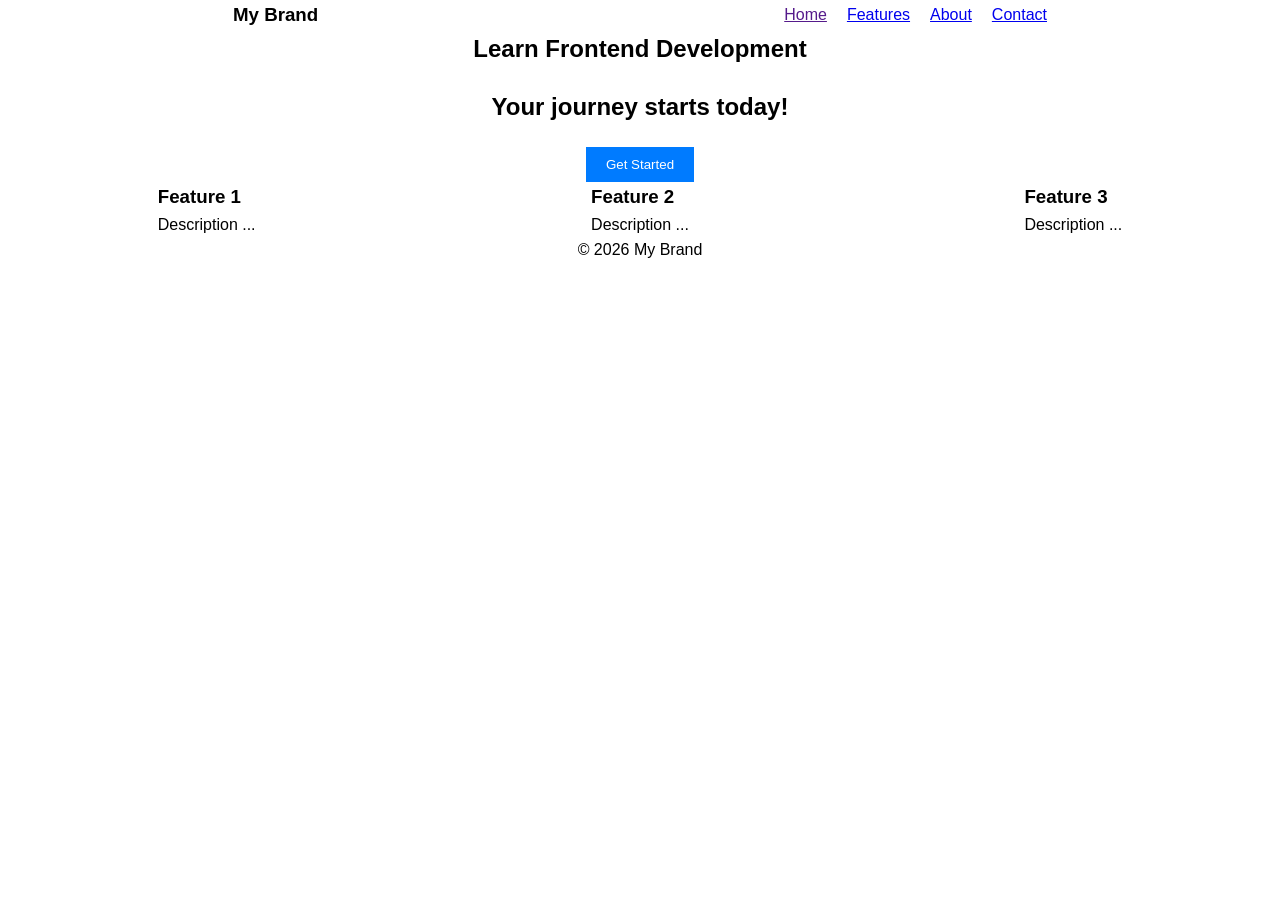
<file: week1-landing-page/day1/index.html>
<!doctype html>
<html lang="en">
  <head>
    <meta charset="UTF-8" />
    <meta name="viewport" content="width=device-width, initial-scale=1.0" />
    <title>Test</title>
    <link rel="stylesheet" href="style.css" />
  </head>
  <body>
    <header>
      <nav>
        <h3>My Brand</h3>
        <ul>
          <li><a href="">Home</a></li>
          <li><a href="#features">Features</a></li>
          <li><a href="#about">About</a></li>
          <li><a href="#contact">Contact</a></li>
        </ul>
      </nav>
    </header>
    <main>
      <section class="hero">
        <h1>Learn Frontend Development</h1>
        <h2>Your journey starts today!</h2>
        <button>Get Started</button>
      </section>
      <section class="features">
        <div class="feature">
          <h3>Feature 1</h3>
          <p>Description ...</p>
        </div>
        <div class="feature">
          <h3>Feature 2</h3>
          <p>Description ...</p>
        </div>
        <div class="feature">
          <h3>Feature 3</h3>
          <p>Description ...</p>
        </div>
      </section>
    </main>
    <footer>
      <p>&copy; 2026 My Brand</p>
    </footer>
  </body>
</html>
</file>
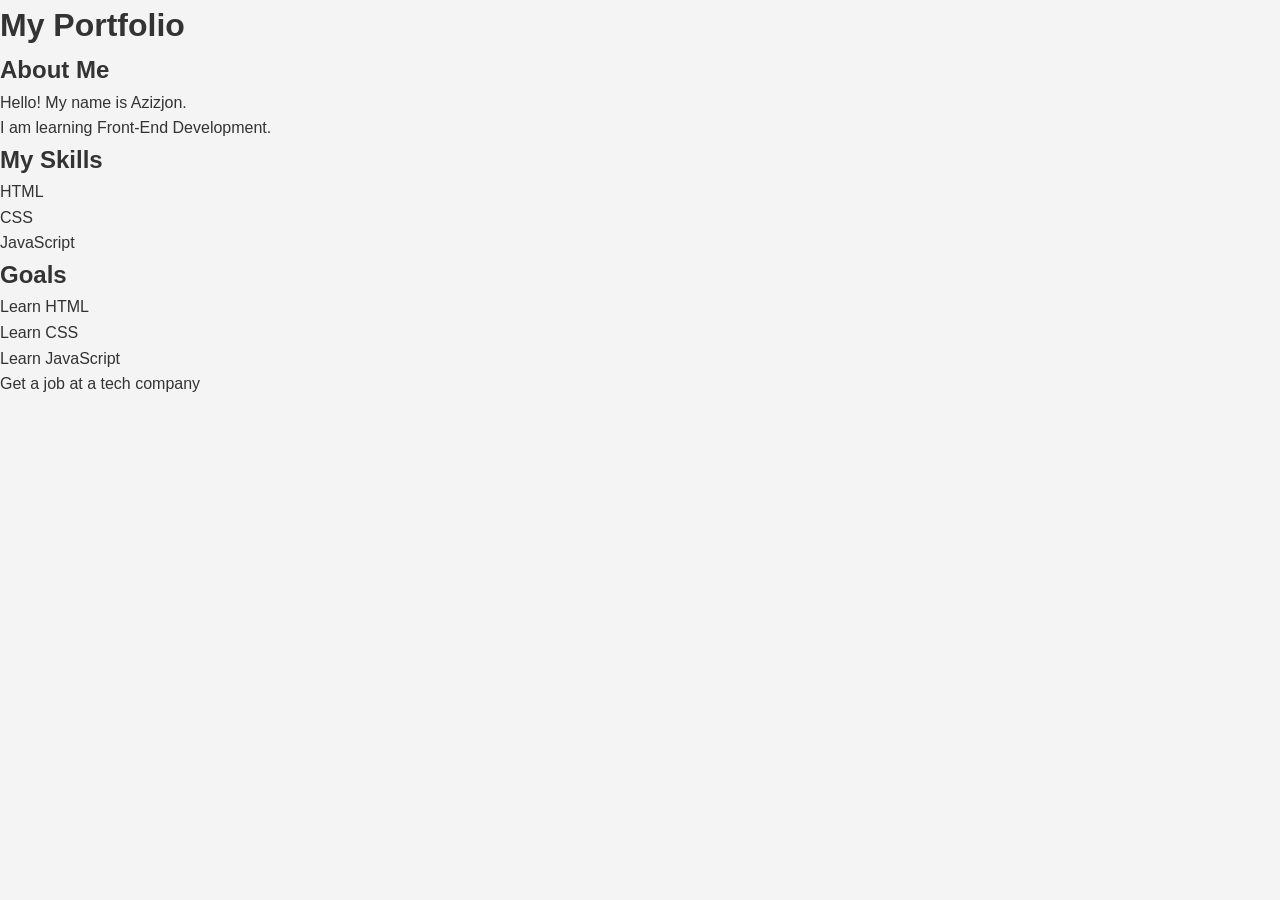
<file: week1-landing-page/day2/index.html>
<!doctype html>
<html lang="en">
  <head>
    <meta charset="UTF-8" />
    <meta name="viewport" content="width=device-width, initial-scale=1.0" />
    <title>My portfolio</title>
    <link rel="stylesheet" href="style.css" />
  </head>
  <body>
    <header>
      <h1>My Portfolio</h1>
    </header>
    <main>
      <section class="about-me">
        <h2>About Me</h2>
        <article>
          <p>
            Hello! My name is Azizjon.<br />
            I am learning Front-End Development.
          </p>
        </article>
      </section>
      <section class="skills">
        <h2>My Skills</h2>
        <ul>
          <li>HTML</li>
          <li>CSS</li>
          <li>JavaScript</li>
        </ul>
      </section>
      <section class="goals">
        <h2>Goals</h2>
        <ol>
          <li>Learn HTML</li>
          <li>Learn CSS</li>
          <li>Learn JavaScript</li>
          <li>Get a job at a tech company</li>
        </ol>
      </section>
    </main>
  </body>
</html>
</file>
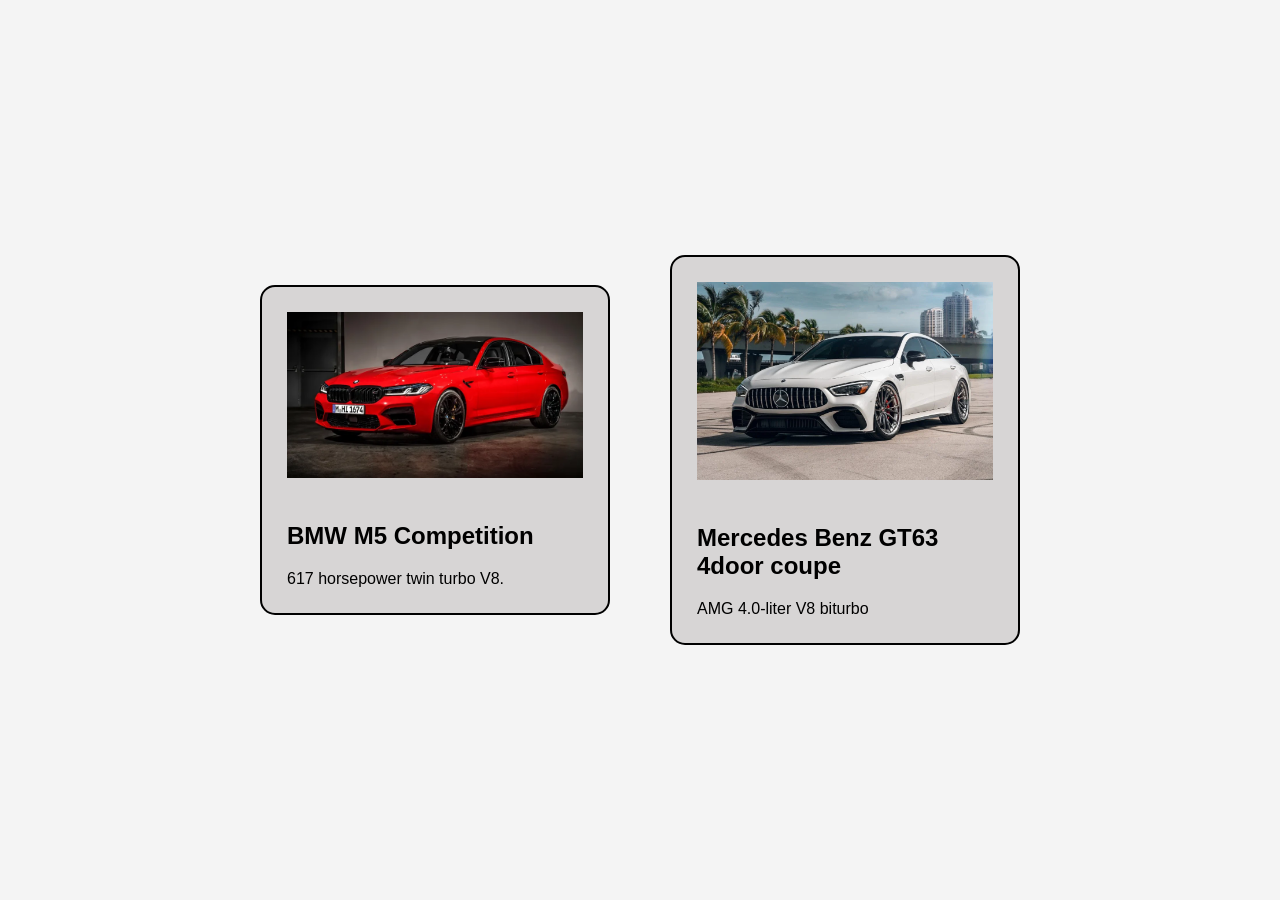
<file: week1-landing-page/day6/index.html>
<!doctype html>
<html lang="en">
  <head>
    <meta charset="UTF-8" />
    <meta name="viewport" content="width=device-width, initial-scale=1.0" />
    <title>Day 6 - Box Model</title>
    <link rel="stylesheet" href="style.css" />
  </head>
  <body>
    <div class="card">
      <img src="images/car.jpg" alt="BMW M5" />
      <h2>BMW M5 Competition</h2>
      <p>617 horsepower twin turbo V8.</p>
    </div>
    <div class="card">
      <img src="images/car2.jpg" alt="Mercedes GT63 4door coupe" />
      <h2>Mercedes Benz GT63 4door coupe</h2>
      <p>AMG 4.0-liter V8 biturbo</p>
    </div>
  </body>
</html>
</file>
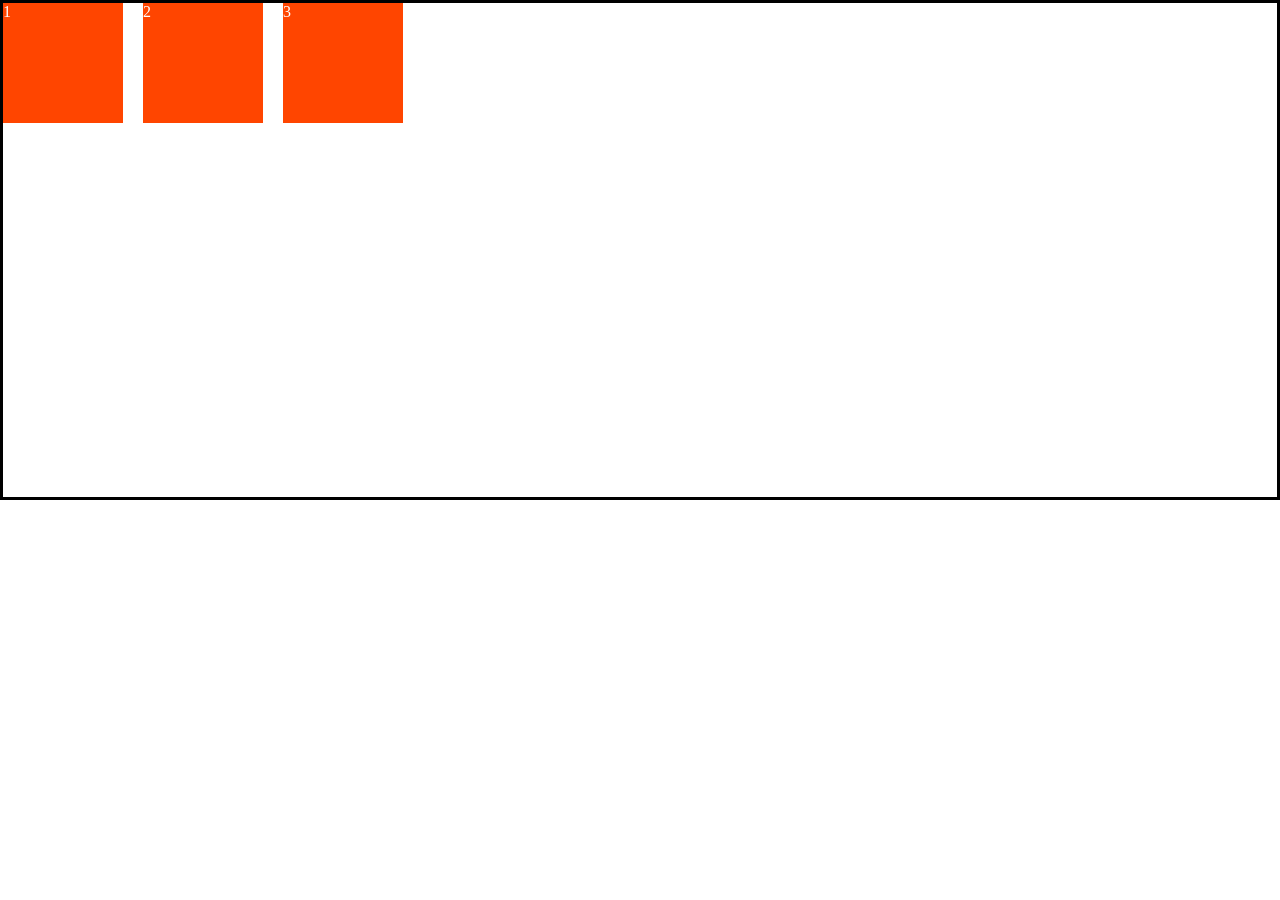
<file: week1-landing-page/day7/index.html>
<!doctype html>
<html lang="en">
  <head>
    <meta charset="UTF-8" />
    <meta name="viewport" content="width=device-width, initial-scale=1.0" />
    <title>Day 7 - Flexbox</title>
    <link rel="stylesheet" href="style.css" />
  </head>
  <body>
    <div class="container">
      <div class="box">1</div>
      <div class="box">2</div>
      <div class="box">3</div>
    </div>
  </body>
</html>
</file>
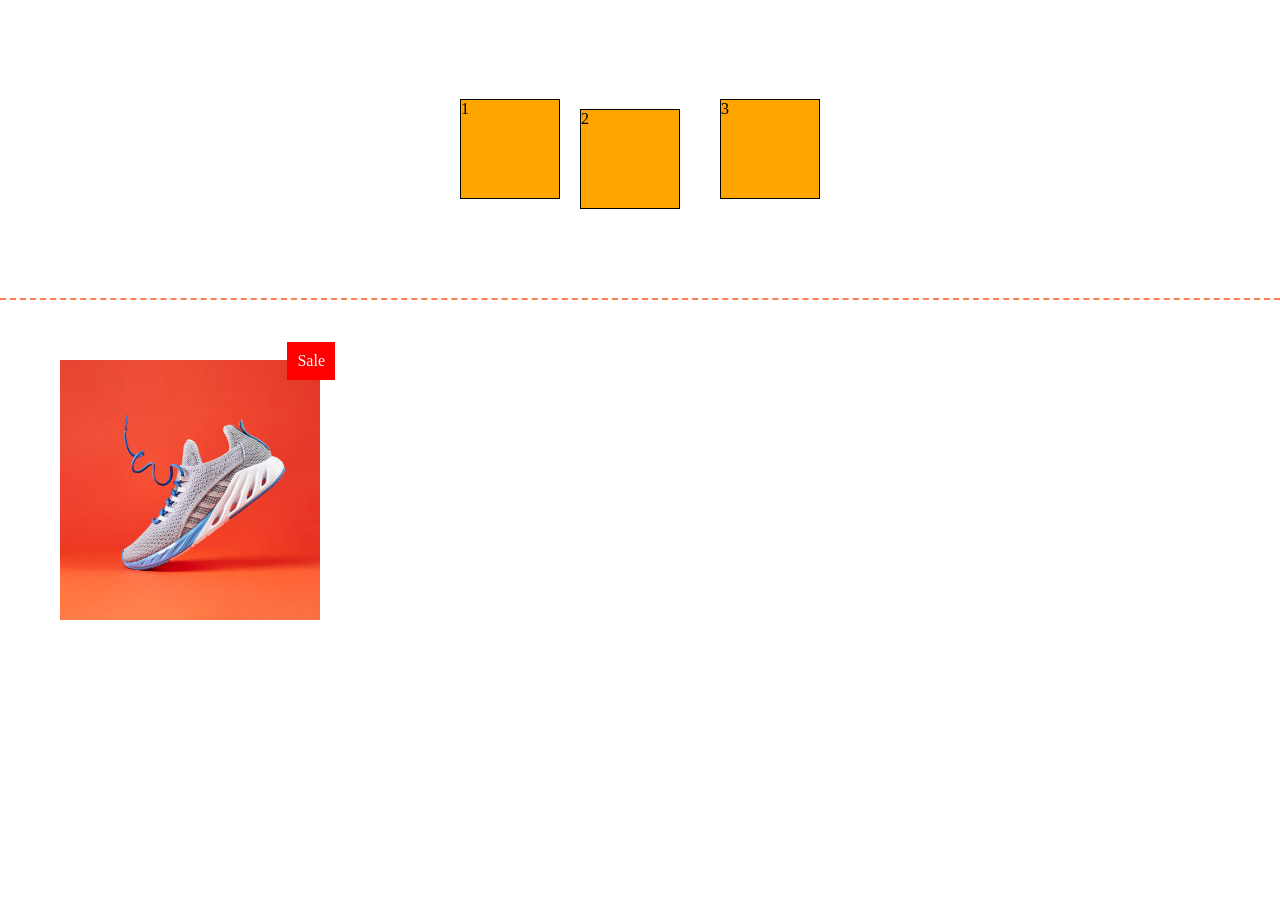
<file: week2/day8/index.html>
<!doctype html>
<html lang="en">
  <head>
    <meta charset="UTF-8" />
    <meta name="viewport" content="width=device-width, initial-scale=1.0" />
    <title>Positioning</title>
    <link rel="stylesheet" href="style.css" />
  </head>
  <body>
    <div class="container">
      <div class="box">
        <p>1</p>
      </div>
      <div class="test">
        <p>2</p>
      </div>
      <div class="box">
        <p>3</p>
      </div>
    </div>
    <div class="card">
      <img src="images/Product.jpg" alt="Product" />
      <div class="badge">Sale</div>
    </div>
  </body>
</html>
</file>
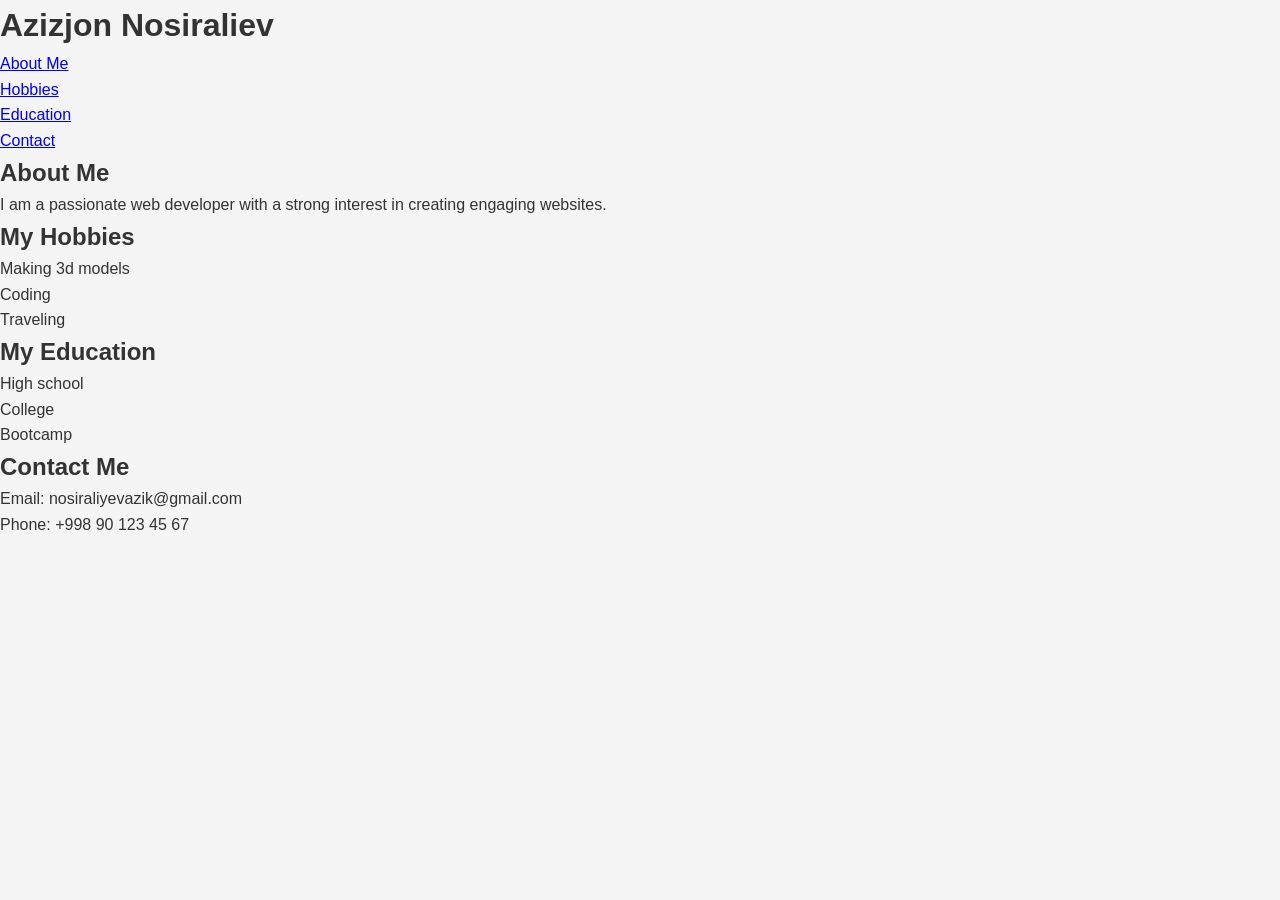
<file: week1-landing-page/day2/about-me.html>
<!doctype html>
<html lang="en">
  <head>
    <meta charset="UTF-8" />
    <meta name="viewport" content="width=device-width, initial-scale=1.0" />
    <title>Azizjon Nosiraliev</title>
    <link rel="stylesheet" href="style.css" />
  </head>
  <body>
    <header>
      <h1>Azizjon Nosiraliev</h1>
      <nav>
        <ul>
          <li><a href="#about">About Me</a></li>
          <li><a href="#hobbies">Hobbies</a></li>
          <li><a href="#education">Education</a></li>
          <li><a href="#contact">Contact</a></li>
        </ul>
      </nav>
    </header>
    <main>
      <section id="about">
        <h2>About Me</h2>
        <article>
          <p>
            I am a passionate web developer with a strong interest in creating
            engaging websites.
          </p>
        </article>
      </section>
      <section id="hobbies">
        <h2>My Hobbies</h2>
        <ul>
          <li>Making 3d models</li>
          <li>Coding</li>
          <li>Traveling</li>
        </ul>
      </section>
      <section id="education">
        <h2>My Education</h2>
        <ol>
          <li>High school</li>
          <li>College</li>
          <li>Bootcamp</li>
        </ol>
      </section>
    </main>
    <footer>
      <section id="contact">
        <h2>Contact Me</h2>
        <p>Email: nosiraliyevazik@gmail.com</p>
        <p>Phone: +998 90 123 45 67</p>
      </section>
    </footer>
  </body>
</html>
</file>
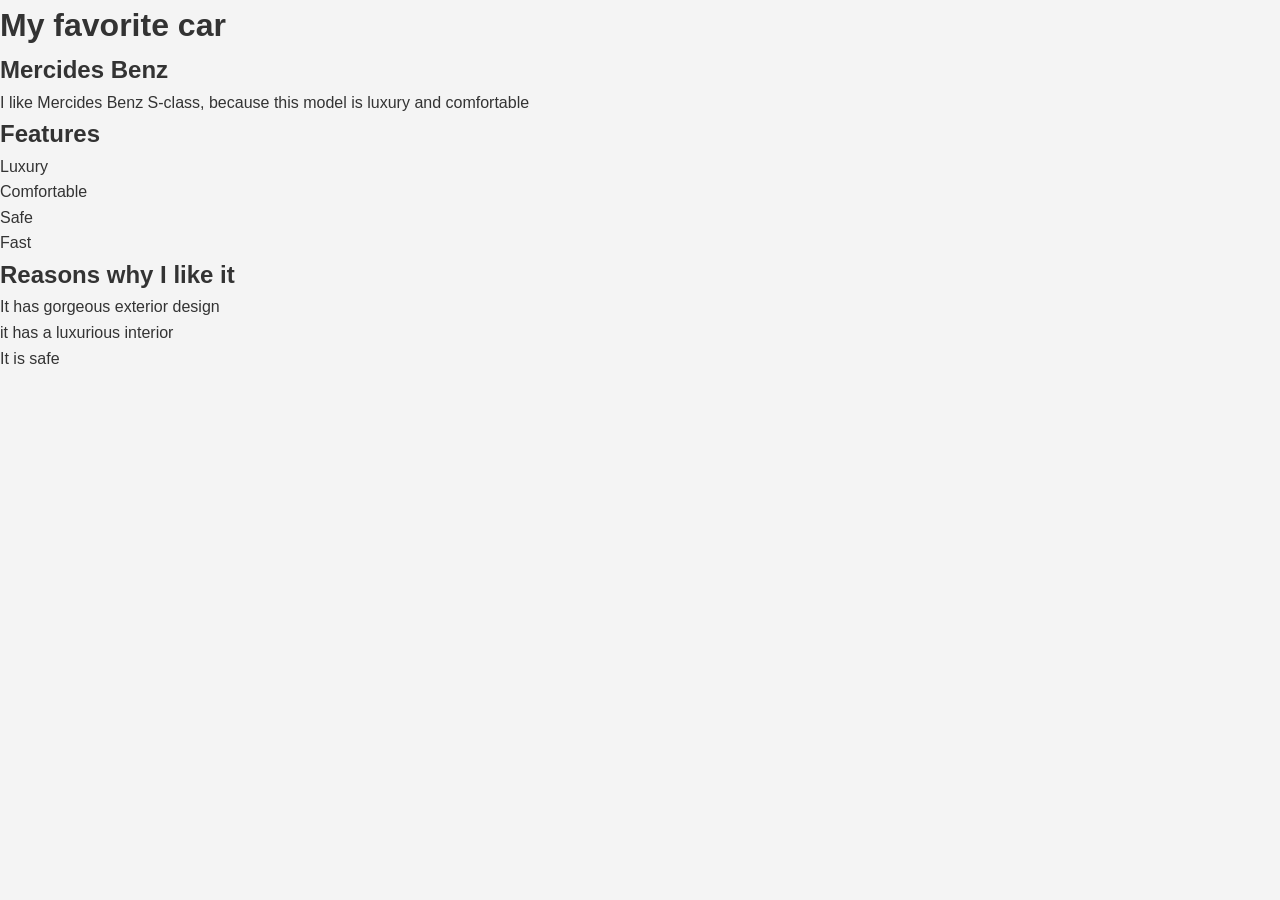
<file: week1-landing-page/day2/car.html>
<!doctype html>
<html lang="en">
  <head>
    <meta charset="UTF-8" />
    <meta name="viewport" content="width=device-width, initial-scale=1.0" />
    <title>Favorite car</title>
    <link rel="stylesheet" href="style.css" />
  </head>
  <body>
    <header>
      <h1>My favorite car</h1>
    </header>
    <main>
      <section class="description">
        <h2>Mercides Benz</h2>
        <article>
          <p>
            I like Mercides Benz S-class, because this model is luxury and
            comfortable
          </p>
        </article>
      </section>
      <section class="features">
        <h2>Features</h2>
        <ul>
          <li>Luxury</li>
          <li>Comfortable</li>
          <li>Safe</li>
          <li>Fast</li>
        </ul>
      </section>
      <section class="why-I-like">
        <h2>Reasons why I like it</h2>
        <ol>
          <li>It has gorgeous exterior design</li>
          <li>it has a luxurious interior</li>
          <li>It is safe</li>
        </ol>
      </section>
    </main>
  </body>
</html>
</file>
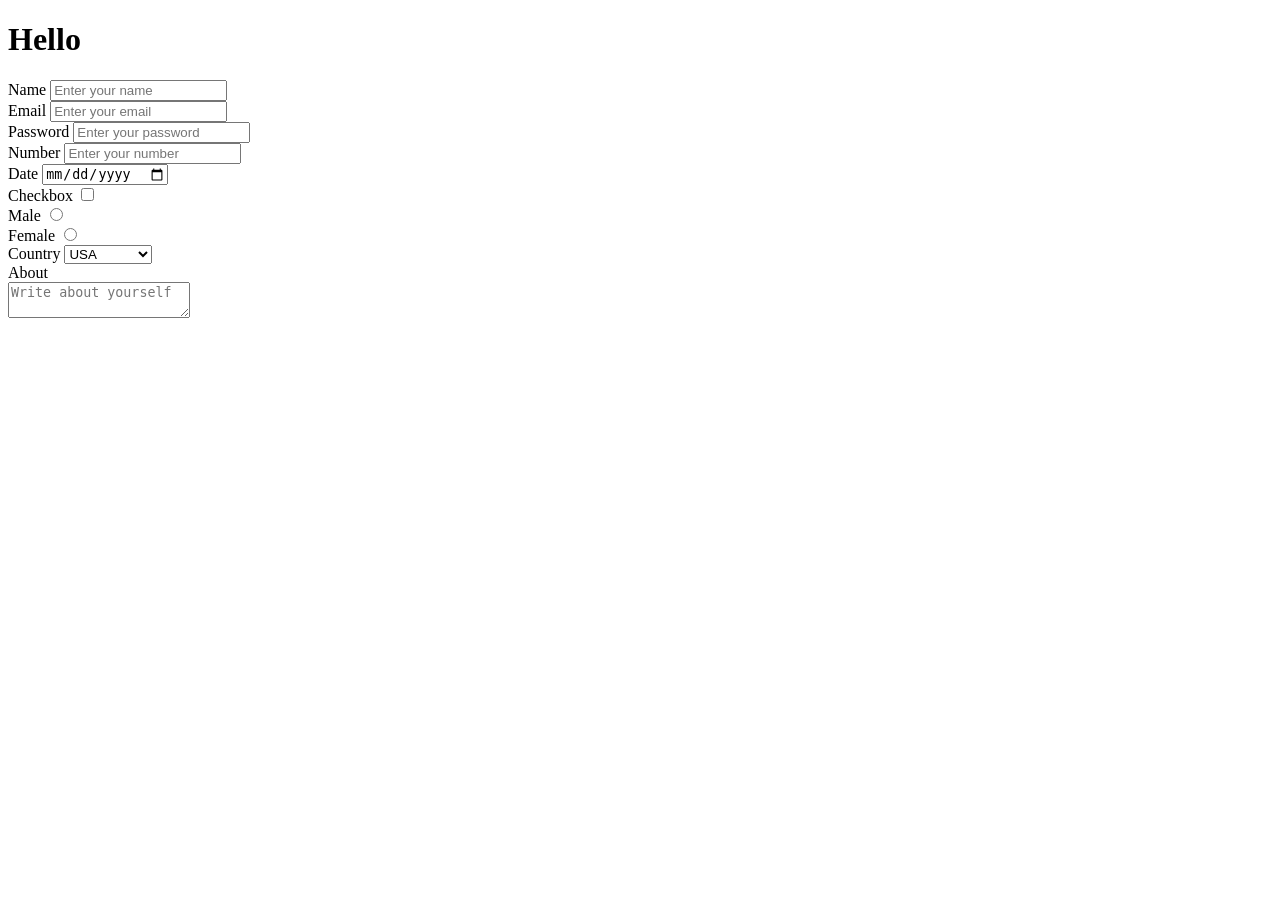
<file: week1-landing-page/day3/exercises.html>
<!doctype html>
<html lang="en">
  <head>
    <meta charset="UTF-8" />
    <meta name="viewport" content="width=device-width, initial-scale=1.0" />
    <title>Document</title>
  </head>
  <body>
    <h1>Hello</h1>
    <form>
      <label for="name">Name</label>
      <input
        type="text"
        id="name"
        placeholder="Enter your name"
        required
      /><br />
      <label for="email">Email</label>
      <input
        type="email"
        id="email"
        placeholder="Enter your email"
        required
      /><br />
      <label for="password">Password</label>
      <input
        type="password"
        id="password"
        placeholder="Enter your password"
        required
      /><br />
      <label for="number">Number</label>
      <input type="number" id="number" placeholder="Enter your number" /><br />
      <label for="date">Date</label>
      <input type="date" id="date" required /><br />
      <label for="checkbox">Checkbox</label>
      <input type="checkbox" id="checkbox" /><br />
      <label for="male">Male</label>
      <input type="radio" id="male" name="gender" value="male" /><br />
      <label for="female">Female</label>
      <input type="radio" id="female" name="gender" value="female" /><br />
      <label for="country">Country</label>
      <select id="country">
        <option>USA</option>
        <option>Uzbekistan</option></select
      ><br />
      <label for="about">About</label><br />
      <textarea id="about" placeholder="Write about yourself"></textarea>
    </form>
  </body>
</html>
</file>
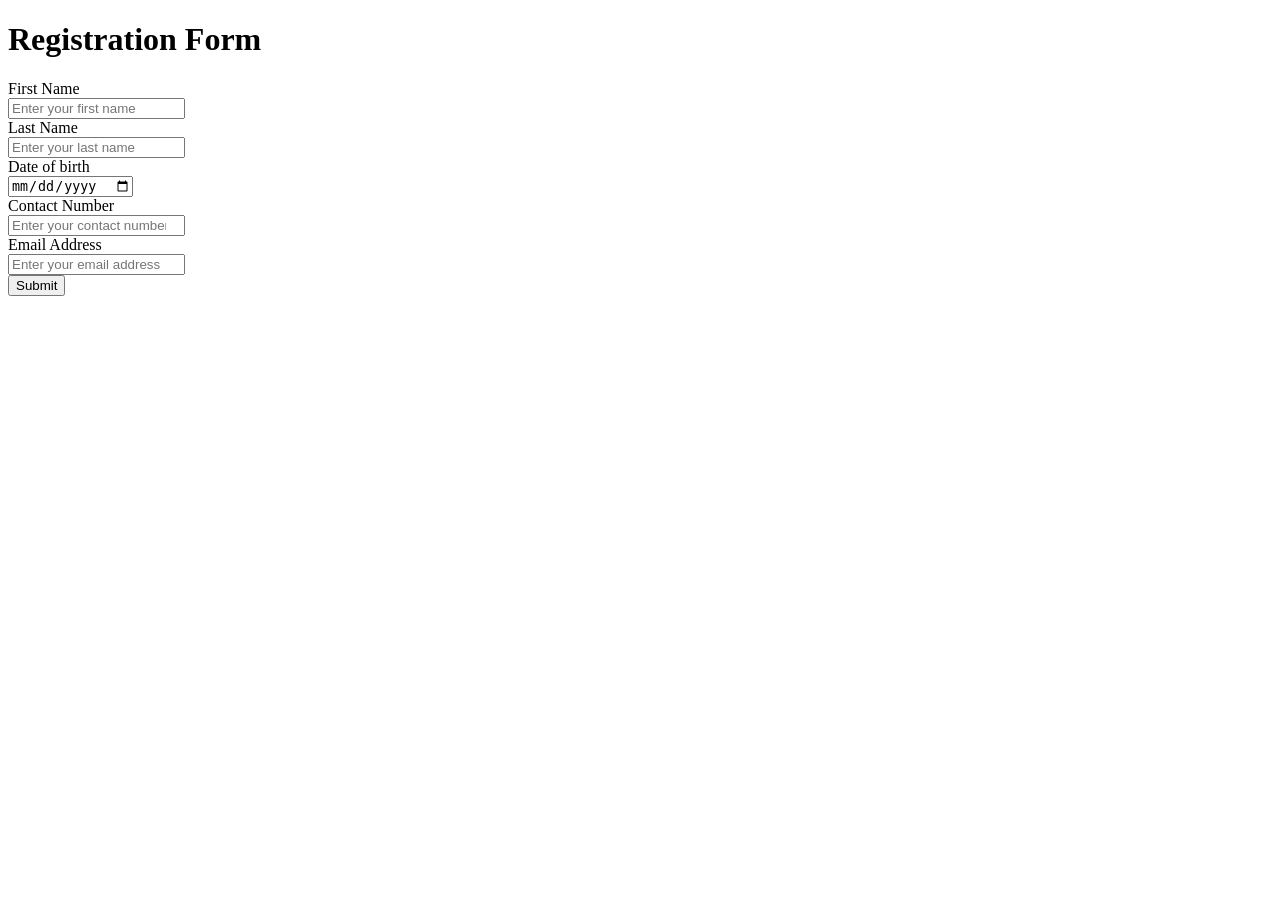
<file: week1-landing-page/day3/homework.html>
<!doctype html>
<html lang="en">
  <head>
    <meta charset="UTF-8" />
    <meta name="viewport" content="width=device-width, initial-scale=1.0" />
    <title>Registration Form</title>
  </head>
  <body>
    <h1>Registration Form</h1>
    <form>
      <label for="first-name">First Name</label>
      <br />
      <input type="text" id="first-name" placeholder="Enter your first name" />
      <br />
      <label for="last-name">Last Name</label>
      <br />
      <input type="text" id="last-name" placeholder="Enter your last name" />
      <br />
      <label for="dob">Date of birth</label>
      <br />
      <input type="date" id="dob" />
      <br />
      <label for="contact">Contact Number</label>
      <br />
      <input
        type="number"
        id="contact"
        placeholder="Enter your contact number"
      />
      <br />
      <label for="email">Email Address</label>
      <br />
      <input type="email" id="email" placeholder="Enter your email address" />
      <br />
      <button type="submit">Submit</button>
    </form>
  </body>
</html>
</file>
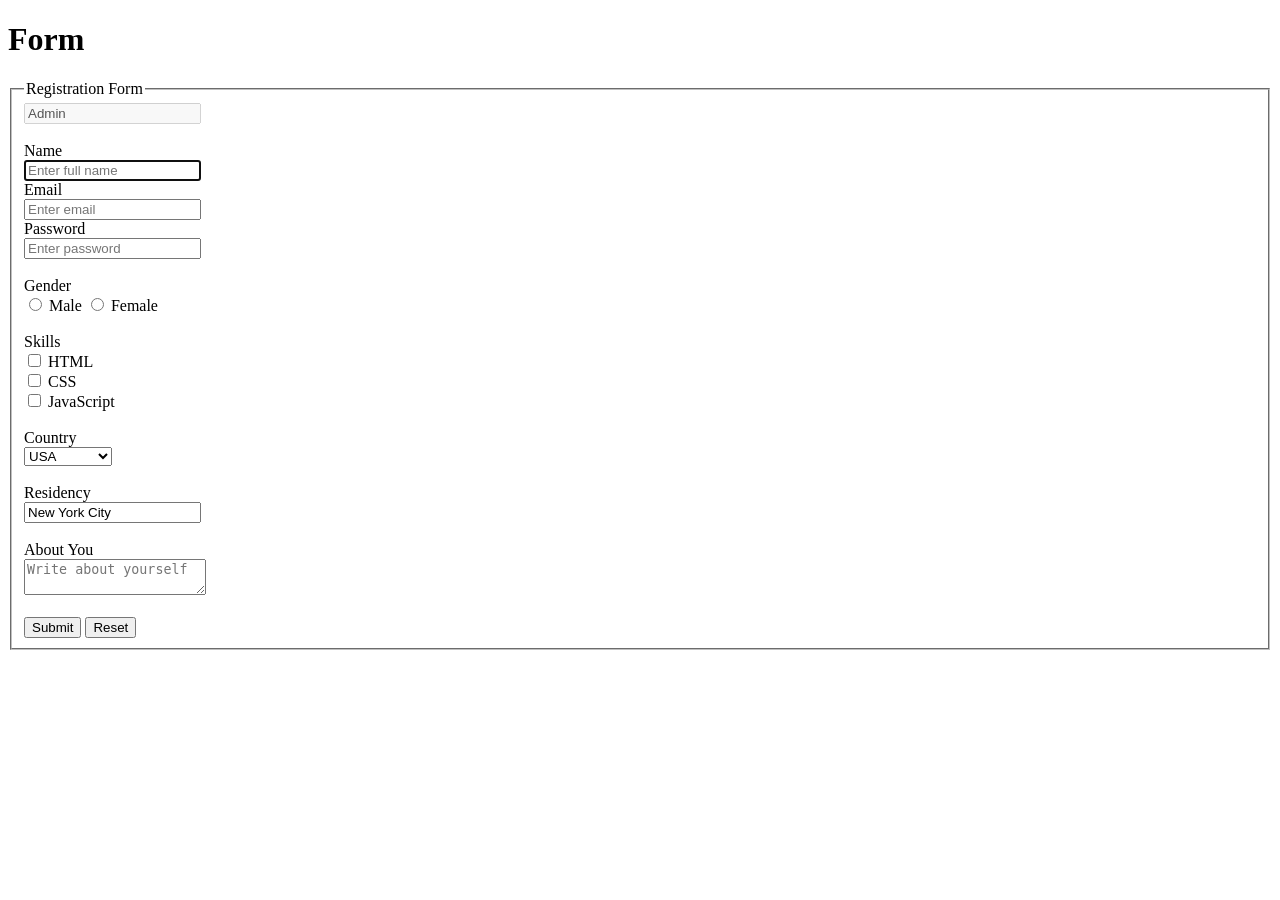
<file: week1-landing-page/day3/homework2.html>
<!doctype html>
<html lang="en">
  <head>
    <meta charset="UTF-8" />
    <meta name="viewport" content="width=device-width, initial-scale=1.0" />
    <title>Forms</title>
  </head>
  <body>
    <h1>Form</h1>
    <form>
      <fieldset>
        <legend>Registration Form</legend>

        <input type="hidden" name="userID" value="8808" />

        <input type="text" value="Admin" disabled />
        <br /><br />
        <label for="name">Name</label>
        <br />
        <input
          type="text"
          id="name"
          name="name"
          placeholder="Enter full name"
          autofocus
          required
        />
        <br />
        <label for="email">Email</label>
        <br />
        <input
          type="email"
          id="email"
          name="email"
          placeholder="Enter email"
          autocomplete="email"
          required
        />
        <br />
        <label for="password">Password</label>
        <br />
        <input
          type="password"
          id="password"
          name="password"
          placeholder="Enter password"
          required
        />
        <br /><br />
        <span>Gender</span>
        <br />
        <label>
          <input type="radio" id="male" name="gender" value="male" required />
          Male
        </label>
        <label>
          <input
            type="radio"
            id="female"
            name="gender"
            value="female"
            required
          />
          Female
        </label>
        <br /><br />
        <span>Skills</span>
        <br />
        <label>
          <input type="checkbox" id="html" name="skills" value="HTML" />
          HTML
        </label>
        <br />
        <label>
          <input type="checkbox" id="css" name="skills" value="CSS" />
          CSS
        </label>
        <br />
        <label>
          <input type="checkbox" id="js" name="skills" value="JavaScript" />
          JavaScript
        </label>
        <br /><br />
        <label for="country">Country</label>
        <br />
        <select id="country" name="country">
          <option value="USA">USA</option>
          <option value="Uzbekistan">Uzbekistan</option>
        </select>
        <br /><br />
        <label for="residency">Residency</label>
        <br />
        <input
          type="text"
          id="residency"
          name="residency"
          value="New York City"
          readonly
        />
        <br /><br />
        <label for="about">About You</label>
        <br />
        <textarea
          id="about"
          name="about"
          placeholder="Write about yourself"
        ></textarea>
        <br /><br />
        <button type="submit">Submit</button>
        <button type="reset">Reset</button>
      </fieldset>
    </form>
  </body>
</html>
</file>
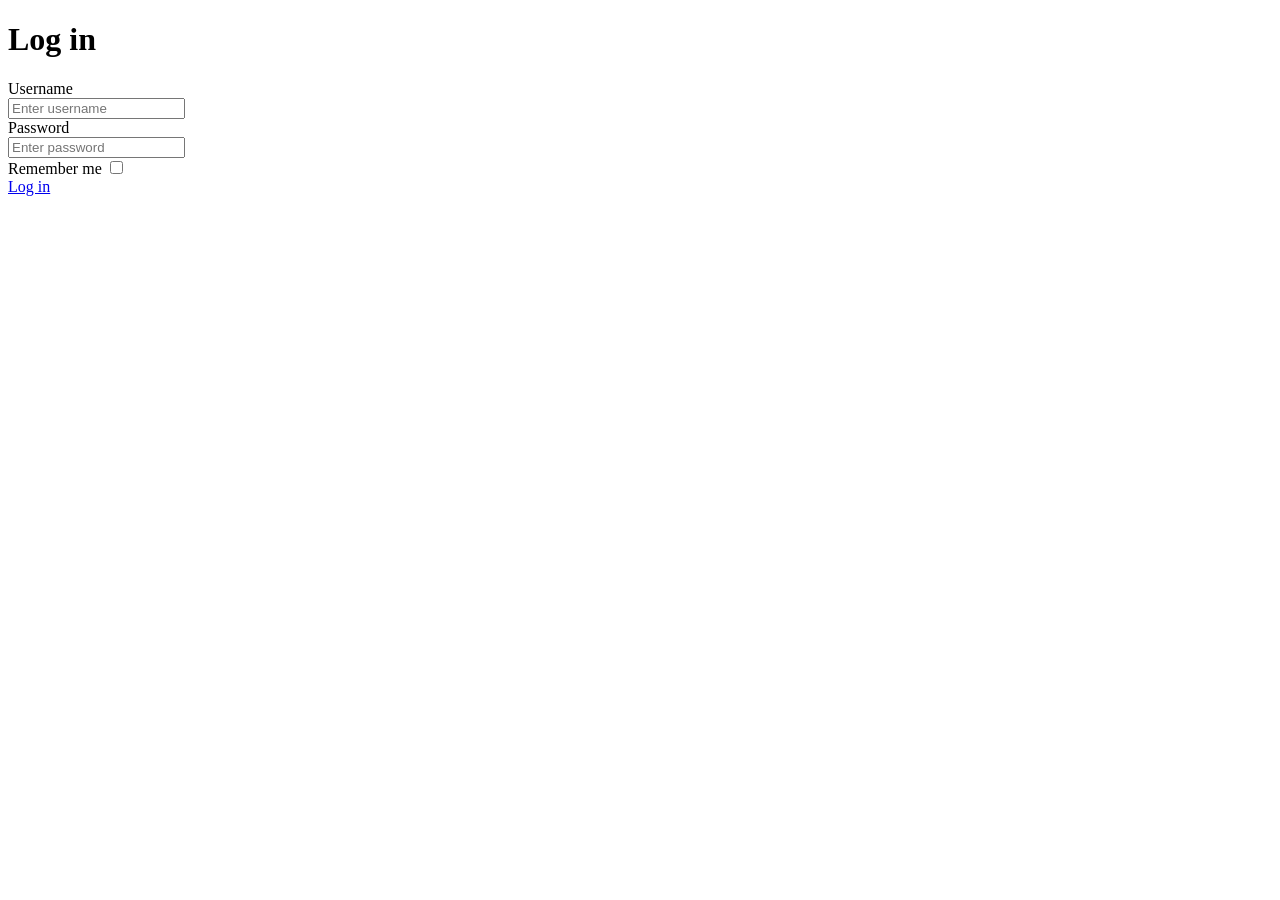
<file: week1-landing-page/day3/login.html>
<!doctype html>
<html lang="en">
  <head>
    <meta charset="UTF-8" />
    <meta name="viewport" content="width=device-width, initial-scale=1.0" />
    <title>Log in</title>
  </head>
  <body>
    <h1>Log in</h1>
    <form>
      <label for="username">Username</label>
      <br />
      <input type="text" id="username" placeholder="Enter username" />
      <br />
      <label for="password">Password</label>
      <br />
      <input type="password" id="password" placeholder="Enter password" />
      <br />
      <label for="remember-me">Remember me</label>
      <input type="checkbox" id="remember-me" />
      <br />
      <a href="welcome-page.html">Log in</a>
    </form>
  </body>
</html>
</file>
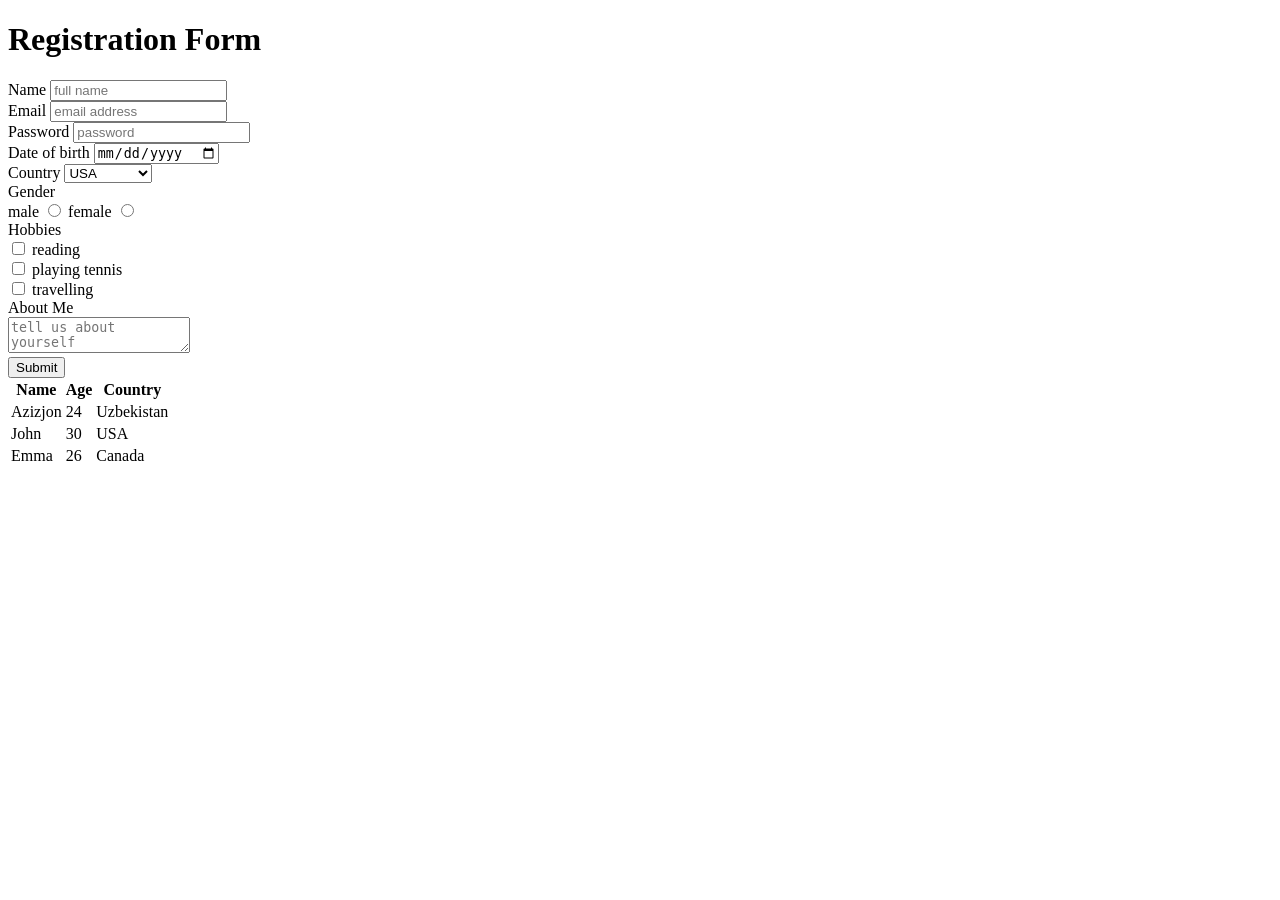
<file: week1-landing-page/day3/practice-day3.html>
<!doctype html>
<html lang="en">
  <head>
    <meta charset="UTF-8" />
    <meta name="viewport" content="width=device-width, initial-scale=1.0" />
    <title>Forms</title>
  </head>
  <body>
    <h1>Registration Form</h1>
    <form>
      <label for="name">Name</label>
      <input type="text" id="name" placeholder="full name" />
      <br />
      <label for="email">Email</label>
      <input type="email" id="email" placeholder="email address" required />
      <br />
      <label for="password">Password</label>
      <input type="password" id="password" placeholder="password" required />
      <br />
      <label for="dob">Date of birth</label>
      <input type="date" id="dob" />
      <br />
      <label for="country">Country</label>
      <select id="country">
        <option>USA</option>
        <option>Uzbekistan</option>
        <option>Russia</option>
      </select>
      <br />
      <label>Gender</label>
      <br />
      <label for="male">male</label>
      <input type="radio" id="male" name="gender" value="male" />
      <label for="female">female</label>
      <input type="radio" id="female" name="gender" value="female" />
      <br />
      <label>Hobbies</label>
      <br />
      <!-- <label for="reading">reading</label>
      <input type="checkbox" id="reading" />
      <label for="playing tennis">playing tennis</label>
      <input type="checkbox" id="playing tennis" />
      <label for="travelling">travelling</label>
      <input type="checkbox" id="travelling" /> -->

      <input type="checkbox" id="reading" />
      <label for="reading">reading</label>
      <br />
      <input type="checkbox" id="playing tennis" />
      <label for="playing tennis">playing tennis</label>
      <br />
      <input type="checkbox" id="travelling" />
      <label for="travelling">travelling</label>
      <br />
      <label for="about-me">About Me</label>
      <br />
      <textarea id="about-me" placeholder="tell us about yourself"></textarea>
      <br />
      <button type="submit">Submit</button>
    </form>
    <table>
      <tr>
        <th>Name</th>
        <th>Age</th>
        <th>Country</th>
      </tr>
      <tr>
        <td>Azizjon</td>
        <td>24</td>
        <td>Uzbekistan</td>
      </tr>
      <tr>
        <td>John</td>
        <td>30</td>
        <td>USA</td>
      </tr>
      <tr>
        <td>Emma</td>
        <td>26</td>
        <td>Canada</td>
      </tr>
    </table>
  </body>
</html>
</file>
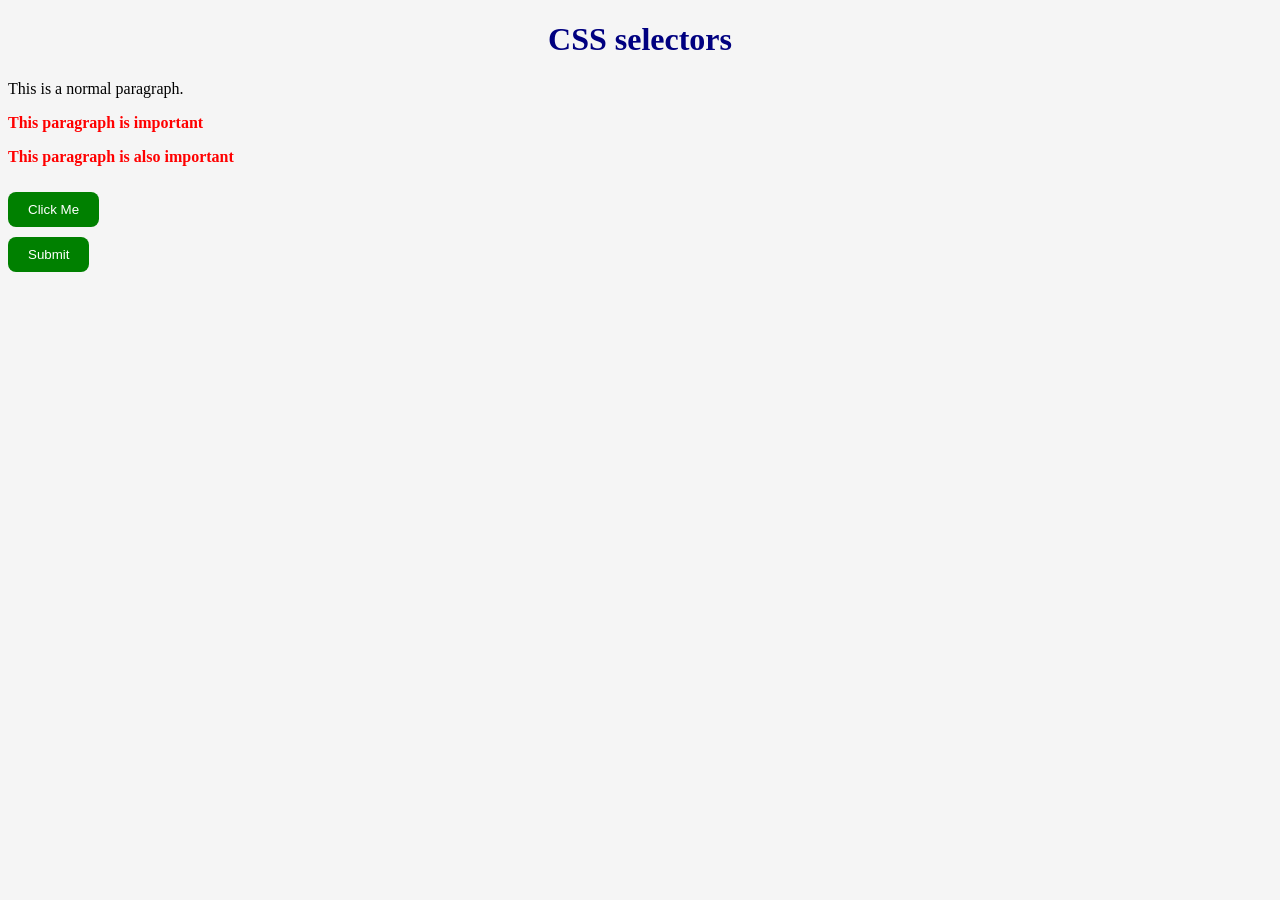
<file: week1-landing-page/day4/day4-selectors.html>
<!doctype html>
<html lang="en">
  <head>
    <meta charset="UTF-8" />
    <meta name="viewport" content="width=device-width, initial-scale=1.0" />
    <title>CSS selectors</title>
    <style>
      body {
        background-color: whitesmoke;
      }
      #main-title {
        color: navy;
        text-align: center;
      }
      p {
        color: black;
      }
      .important {
        color: red;
        font-weight: bold;
      }
      .btn {
        margin-top: 10px;
        background-color: green;
        color: white;
        padding: 10px 20px;
        border: none;
        border-radius: 8px;
      }
    </style>
  </head>
  <body>
    <h1 id="main-title">CSS selectors</h1>
    <p>This is a normal paragraph.</p>
    <p class="important">This paragraph is important</p>
    <p class="important">This paragraph is also important</p>
    <button class="btn">Click Me</button><br />
    <button class="btn">Submit</button>
  </body>
</html>
</file>
<file: week1-landing-page/day1/style.css>
* {
  margin: 0;
  padding: 0;
  box-sizing: border-box;
}
body {
  font-family: Arial, sans-serif;
  line-height: 1.6;
}
button {
  background-color: #007bff;
  color: white;
  border: none;
  padding: 10px 20px;
  cursor: pointer;
}
nav {
  display: flex;
  justify-content: space-around;
  align-items: center;
}
ul {
  list-style-type: none;
  display: flex;
  justify-content: space-between;
  gap: 20px;
}
.hero {
  display: flex;
  flex-direction: column;
  justify-content: center;
  align-items: center;
  gap: 20px;
}
.features {
  display: flex;
  justify-content: space-around;
  gap: 20px;
}
footer {
  display: flex;
  justify-content: center;
  align-items: center;
}
@media (max-width: 768px) {
  nav {
    flex-direction: column;
    gap: 10px;
  }
  ul {
    flex-direction: column;
    gap: 10px;
  }
  .features {
    flex-direction: column;
    align-items: center;
    gap: 10px;
  }
}
</file>
<file: week1-landing-page/day2/style.css>
* {
  margin: 0;
  padding: 0;
  box-sizing: border-box;
}
body {
  font-family: Arial, sans-serif;
  background-color: #f4f4f4;
  color: #333;
  line-height: 1.6;
}
</file>
<file: week1-landing-page/day6/style.css>
* {
  margin: 0;
  padding: 0;
  box-sizing: border-box;
}
body {
  font-family: Arial, sans-serif;
  background-color: #f4f4f4;
  display: flex;
  justify-content: center;
  align-items: center;
  min-height: 100vh;
}
.card {
  width: 350px;
  border: 2px solid black;
  /* padding: 15px 25px; */
  padding: 25px;
  /* margin: 30px 20px; */
  margin: 30px;
  border-radius: 15px;
  background-color: #d7d5d5;
}
img {
  max-width: 100%;
  height: auto;
  margin-bottom: 40px;
}
h2 {
  margin-bottom: 20px;
}
</file>
<file: week1-landing-page/day7/style.css>
* {
  padding: 0;
  margin: 0;
  box-sizing: border-box;
}
.container {
  display: flex;
  height: 500px;
  border: 3px solid #000;
  align-items: start;
  gap: 20px;
}
.box {
  width: 120px;
  height: 120px;
  background: orangered;
  color: white;
  /* margin: 10px; */
}
</file>
<file: week2/day8/style.css>
* {
  margin: 0;
  padding: 0;
  box-sizing: border-box;
}
.box {
  border: 1px solid #000;
  height: 100px;
  width: 100px;
  background-color: orange;
}
.test {
  position: relative;
  top: 10px;
  right: 10px;
  border: 1px solid #000;
  height: 100px;
  width: 100px;
  background-color: orange;
}
.container {
  display: flex;
  gap: 30px;
  height: 300px;
  align-items: center;
  justify-content: center;
  border-bottom: 2px dashed coral;
}
.card {
  margin: 40px;
  padding: 20px;
  position: relative;
  width: 300px;
}
.badge {
  position: absolute;
  top: 2px;
  right: 5px;
  background: red;
  color: white;
  padding: 10px;
}
img {
  max-width: 100%;
}
</file>
